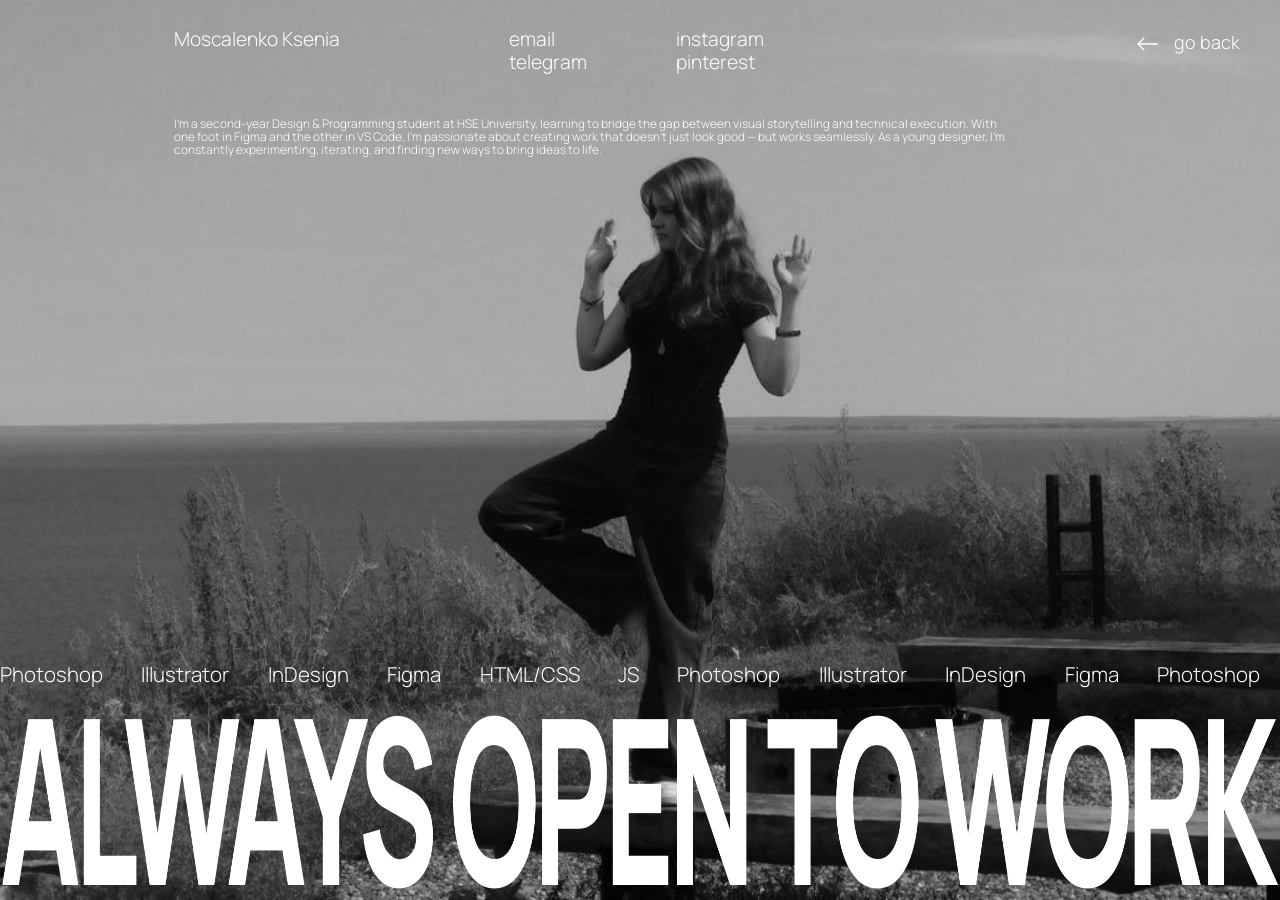
<file: about.html>
<!doctype html>
<html lang="en">
  <head>
    <meta charset="UTF-8" />
    <meta name="viewport" content="width=device-width, initial-scale=1" />
    <title>About — Ksenia Moskalenko</title>
    <link rel="preconnect" href="https://fonts.googleapis.com" />
    <link rel="preconnect" href="https://fonts.gstatic.com" crossorigin />
    <link
      href="https://fonts.googleapis.com/css2?family=Manrope:wght@200..800&display=swap"
      rel="stylesheet"
    />
    <style>
      * {
        box-sizing: border-box;
      }
      html,
      body {
        margin: 0;
        min-height: 100%;
        background: #666;
        color: #fff;
        font-family: Manrope, Arial, sans-serif;
      }
      a {
        color: inherit;
        text-decoration: none;
      }
      .about {
        position: relative;
        min-height: 100svh;
        overflow: hidden;
        background: #777 url("images/About.jpg") center center / cover no-repeat;
        display: flex;
        flex-direction: column;
        justify-content: space-between;
      }
      .about:before {
        content: "";
        position: absolute;
        inset: 0;
        background: rgba(0, 0, 0, 0.06);
        pointer-events: none;
      }
      .top,
      .intro,
      .bottom {
        position: relative;
        z-index: 1;
      }
      .top {
        display: grid;
        grid-template-columns: 1.3fr 0.6fr 0.7fr 1fr;
        gap: 24px;
        padding: 28px max(24px, 13.6vw) 0;
        font-size: clamp(14px, 1.5vw, 22px);
        line-height: 1.22;
        font-weight: 300;
        white-space: nowrap;
      }
      .top a:hover:not(.back) {
        text-decoration: underline;
        text-underline-offset: 3px;
      }
      .back,
      .back:hover,
      .back:focus {
        text-decoration: none !important;
      }
      .back {
        position: fixed;
        right: 40px;
        top: 28px;
        z-index: 50;
        text-align: right;
        font-size: 18px;
        line-height: 1.3;
        display: flex;
        align-items: center;
        gap: 12px;
      }
      .back .arrow {
        font-size: 1.6em;
        line-height: 1;
        margin: 0;
      }
      .intro {
        align-self: flex-start;
        margin: 42px 13.6vw 0;
        max-width: 840px;
        font-size: clamp(11px, 0.93vw, 14px);
        line-height: 1.1;
        font-weight: 300;
      }
      .bottom {
        margin-top: auto;
      }
      .marquee {
        width: 100%;
        overflow: hidden;
        padding: 0 0 5px;
      }
      .marquee-track {
        display: flex;
        width: max-content;
        animation: marquee 24s linear infinite;
      }
      .marquee-group {
        display: flex;
        align-items: center;
        gap: clamp(26px, 3vw, 52px);
        padding-right: clamp(26px, 3vw, 52px);
        flex-shrink: 0;
        font-size: clamp(15px, 1.6vw, 24px);
        font-weight: 300;
        white-space: nowrap;
      }
      @keyframes marquee {
        to {
          transform: translateX(-50%);
        }
      }
      .headline {
        margin: 0;
        overflow: visible;
        font-family: Manrope, Arial, sans-serif;
        font-size: clamp(80px, 18vw, 300px);
        font-weight: 800;
        letter-spacing: -0.05em;
        line-height: 0.9;
        white-space: nowrap;
        text-align: left;
      }
      .headline span {
        display: block;
        width: max-content;
        transform-origin: left bottom;
        will-change: transform;
      }
      @media (max-width: 750px) {
        .about {
          min-height: 100svh;
          background-position: 54% center;
        }
        .top {
          grid-template-columns: 1fr 1fr;
          gap: 18px;
          padding: 20px;
          font-size: 14px;
        }
        .back {
          right: 20px;
          top: 20px;
          text-align: right;
        }
        .intro {
          margin: 35px 20px 0;
          font-size: 12px;
        }
        .marquee-group {
          font-size: 14px;
        }
        .headline {
          font-size: clamp(80px, 18vw, 300px);
          line-height: 0.9;
        }
      }
    </style>
  </head>
  <body>
    <main class="about">
      <header class="top">
        <div><span class="scramble-text">Moscalenko Ksenia</span></div>
        <div>
          <a href="mailto:"><span class="scramble-text">email</span></a
          ><br /><a href="https://t.me/" target="_blank" rel="noopener"
            ><span class="scramble-text">telegram</span></a
          >
        </div>
        <div>
          <a href="https://instagram.com/" target="_blank" rel="noopener"
            ><span class="scramble-text">instagram</span></a
          ><br /><a href="https://pinterest.com/" target="_blank" rel="noopener"
            ><span class="scramble-text">pinterest</span></a
          >
        </div>
        <a class="back" href="index.html"
          ><span class="arrow" aria-hidden="true">←</span
          ><span class="back-label">go back</span></a
        >
      </header>
      <p class="intro">
        I'm a second-year Design &amp; Programming student at HSE University,
        learning to bridge the gap between visual storytelling and technical
        execution. With one foot in Figma and the other in VS Code, I'm
        passionate about creating work that doesn't just look good — but works
        seamlessly. As a young designer, I'm constantly experimenting,
        iterating, and finding new ways to bring ideas to life.
      </p>
      <div class="bottom">
        <div class="marquee" aria-label="Skills">
          <div class="marquee-track">
            <div class="marquee-group">
              <span>Photoshop</span><span>Illustrator</span><span>InDesign</span
              ><span>Figma</span><span>HTML/CSS</span><span>JS</span
              ><span>Photoshop</span><span>Illustrator</span
              ><span>InDesign</span><span>Figma</span>
            </div>
            <div class="marquee-group" aria-hidden="true">
              <span>Photoshop</span><span>Illustrator</span><span>InDesign</span
              ><span>Figma</span><span>HTML/CSS</span><span>JS</span
              ><span>Photoshop</span><span>Illustrator</span
              ><span>InDesign</span><span>Figma</span>
            </div>
          </div>
        </div>
        <h1 class="headline"><span>ALWAYS OPEN TO WORK</span></h1>
      </div>
    </main>
    <script>
      const backLabel = document.querySelector(".back-label");
      if (backLabel) {
        const original = backLabel.textContent;
        const chars = "!<>-_\\/[]{}—=+*^?#________";
        let scrambleTimer;
        document.querySelector(".back").addEventListener("mouseenter", () => {
          clearInterval(scrambleTimer);
          let frame = 0;
          const frames = 20;
          scrambleTimer = setInterval(() => {
            frame++;
            backLabel.textContent = [...original]
              .map((char, i) =>
                char === " " || frame > (frames * i) / original.length
                  ? char
                  : chars[Math.floor(Math.random() * chars.length)],
              )
              .join("");
            if (frame >= frames) {
              clearInterval(scrambleTimer);
              backLabel.textContent = original;
            }
          }, 40);
        });
        document.querySelector(".back").addEventListener("mouseleave", () => {
          clearInterval(scrambleTimer);
          backLabel.textContent = original;
        });
      }
      document.querySelectorAll(".scramble-text").forEach((el) => {
        const original = el.textContent;
        const symbols = "!<>-_\\/[]{}—=+*^?#________";
        let timer;
        const target = el.closest("a") || el;
        target.addEventListener("mouseenter", () => {
          clearInterval(timer);
          let frame = 0;
          const total = 20;
          timer = setInterval(() => {
            frame++;
            el.textContent = [...original]
              .map((letter, i) =>
                letter === " " || frame > (total * i) / original.length
                  ? letter
                  : symbols[Math.floor(Math.random() * symbols.length)],
              )
              .join("");
            if (frame >= total) {
              clearInterval(timer);
              el.textContent = original;
            }
          }, 40);
        });
        target.addEventListener("mouseleave", () => {
          clearInterval(timer);
          el.textContent = original;
        });
      });
      const heading = document.querySelector(".headline span");
      function fitHeading() {
        if (!heading) return;
        heading.style.transform = "none";
        const naturalWidth = heading.getBoundingClientRect().width;
        const scale = (window.innerWidth - 8) / naturalWidth;
        const headline = heading.parentElement;
        const box = headline.getBoundingClientRect();
        const availableHeight = window.innerHeight - box.top;
        const naturalHeight = heading.getBoundingClientRect().height;
        const scaleY = Math.max(1, availableHeight / Math.max(naturalHeight, 1));
        heading.style.transformOrigin = "left top";
        heading.style.transform = "scaleX(" + scale + ") scaleY(" + scaleY + ")";
      }
      document.fonts.ready.then(fitHeading);
      window.addEventListener("resize", fitHeading);
      fitHeading();
    </script>
  </body>
</html>
</file>
